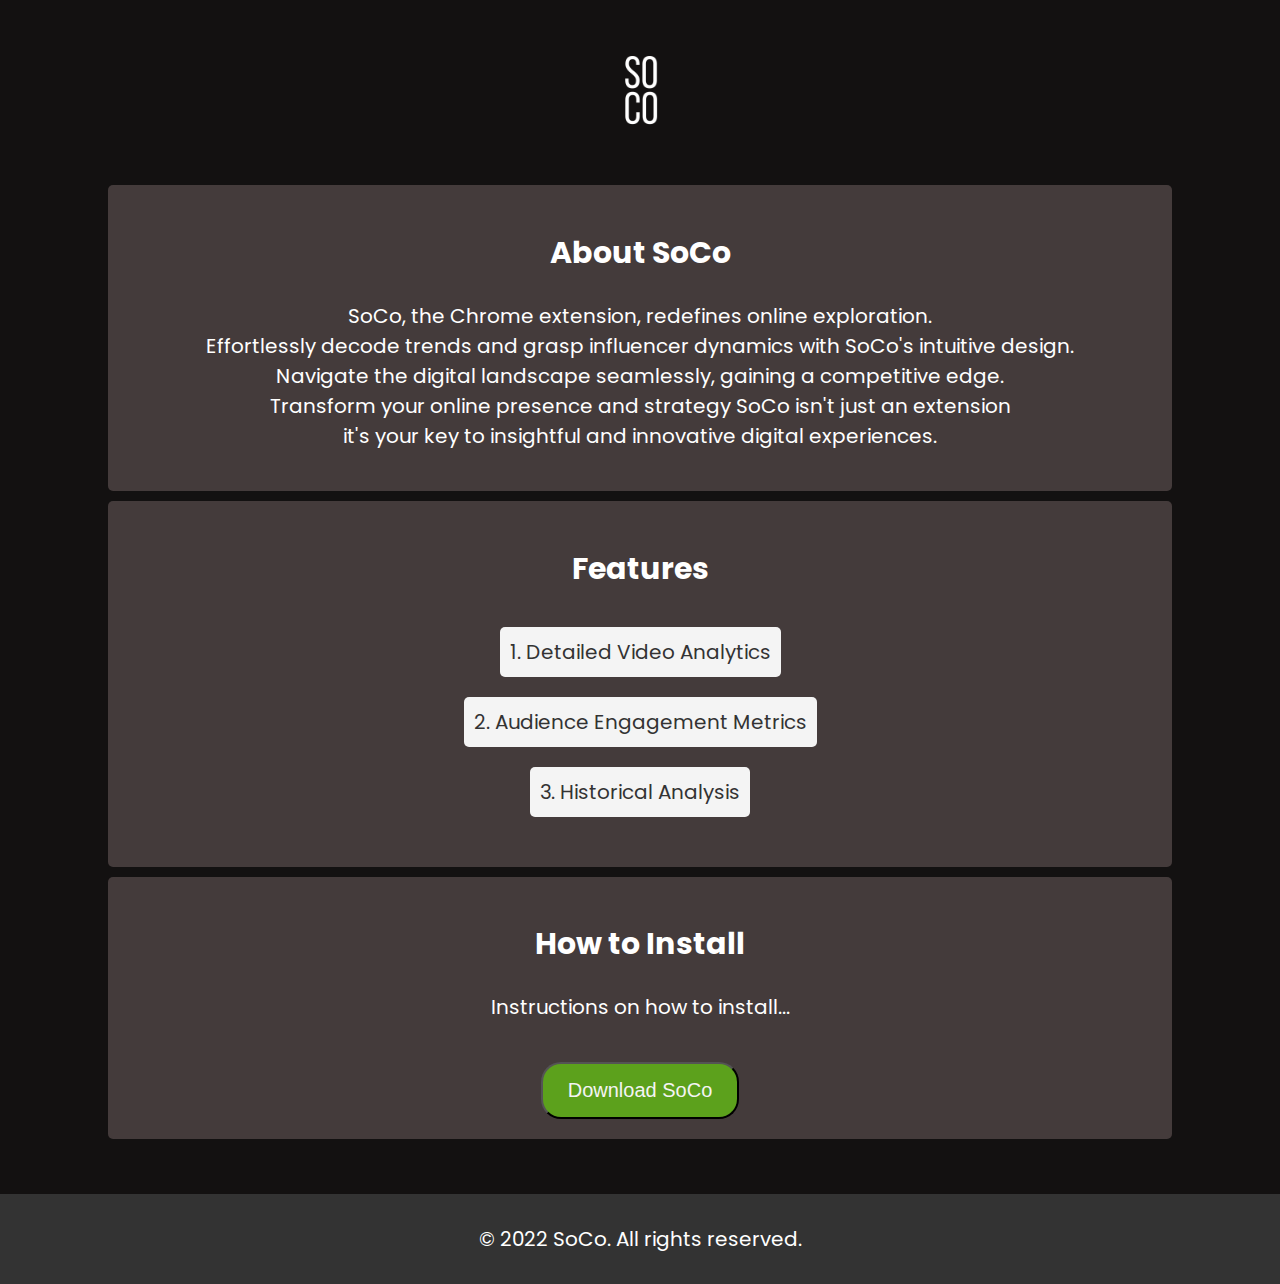
<file: index.html>
<!DOCTYPE html>
<html lang="en">
<head>
    <link rel="stylesheet" href="style.css">
    <link rel="preconnect" href="https://fonts.googleapis.com">
    <link rel="preconnect" href="https://fonts.gstatic.com" crossorigin>
    <link href="https://fonts.googleapis.com/css2?family=Libre+Barcode+128+Text&family=Poppins:wght@500&family=Press+Start+2P&display=swap" rel="stylesheet">
    <title>SoCo - Youtube Analytics</title>
</head>
<body>
    <img class="logo" height="100px" src="SOC.png" alt="">
    <div class="aboutfeatures">
        <section class="about-section">
            <h2>
                <span class="about-heading">About SoCo</span>
            </h2>
            <p>
                SoCo, the Chrome extension, redefines online exploration.<br>
                 Effortlessly decode trends and grasp influencer dynamics with SoCo's intuitive design.<br>
                  Navigate the digital landscape seamlessly, gaining a competitive edge.<br>
                   Transform your online presence and strategy  SoCo isn't just an extension<br>
                    it's your key to insightful and innovative digital experiences.
            </p>
        </section>
        <section class="features-section">
            <h2>
                <span class="features-heading">Features</span>
            </h2>
            <ul class="features-list">
                <li class="feature-item">1. Detailed Video Analytics</li>
                <li class="feature-item">2. Audience Engagement Metrics</li>
                <li class="feature-item">3. Historical Analysis</li>
            </ul>   
        </section>
        <section class="install-section">
            <h2>How to Install</h2>
            <p>Instructions on how to install...</p>
            <button class="buttonId">
                <a class="button-link" href="https://github.com/Chay2203/SoCo">Download SoCo</a>
            </button>
        </section>
    </div>
    <footer class="footer">
        <p>© 2022 SoCo. All rights reserved.</p>
    </footer>
</body>
</html>
</file>
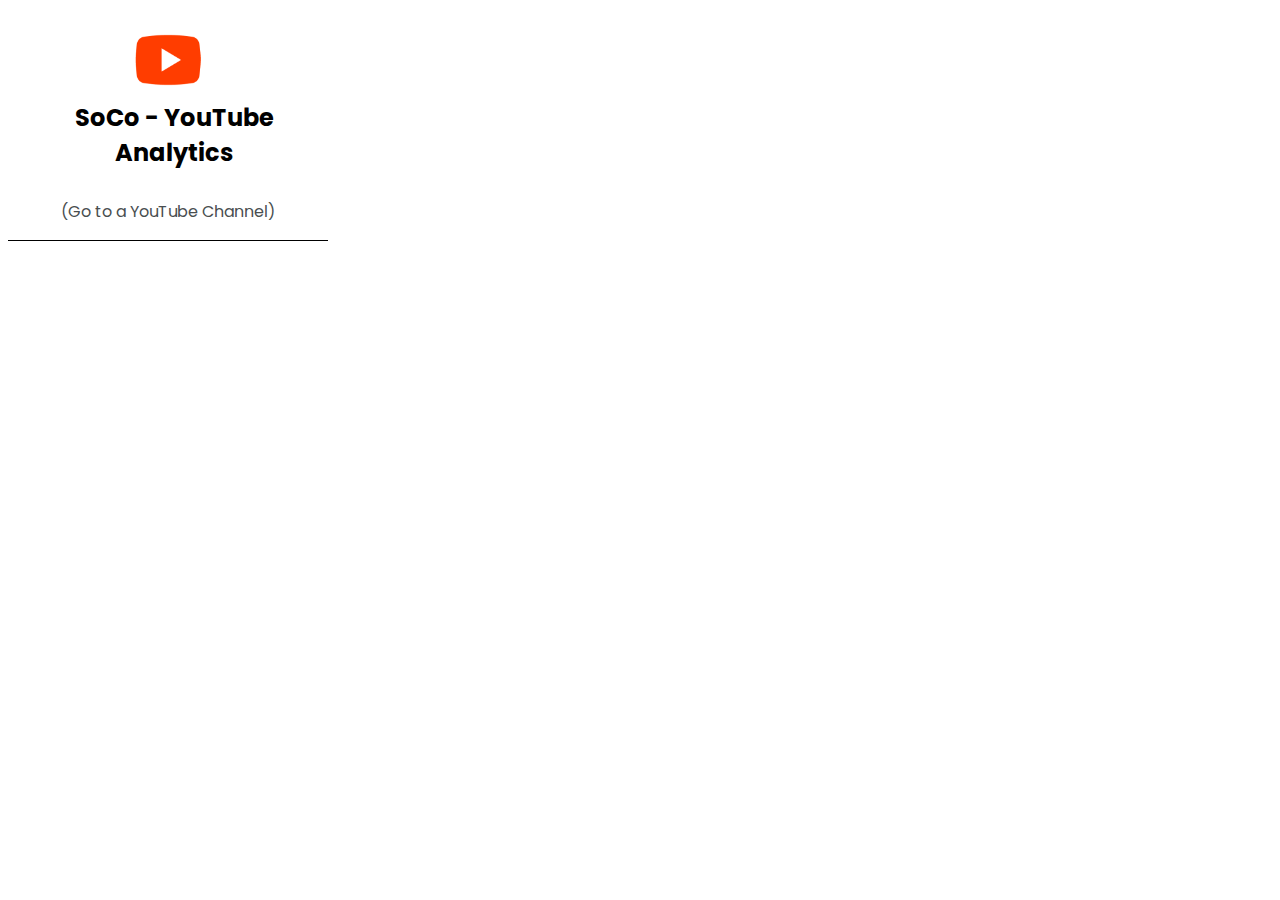
<file: soCo/index.html>
<!DOCTYPE html>
<html lang="en">
<head>
    <meta charset="utf-8">
	<meta name="viewport" content="width=device-width, initial-scale=1.0">
    <link rel="preconnect" href="https://fonts.googleapis.com">
    <link rel="preconnect" href="https://fonts.gstatic.com" crossorigin>
    <link href="https://fonts.googleapis.com/css2?family=Poppins:wght@500;700&display=swap" rel="stylesheet">	<link rel="stylesheet" href="theme.css" id="theme-stylesheet">
    <title>YouTube Channel Stats</title>
    <script src="app.js" type="module" defer></script>
</head>
<body>
    <div id="popupDiv">
        <div class="popHeader" align="center">
            <div id="headTitle" style="color:black"><img width="90px" height="80px" class="inline-icon" src="icon.png"> 
                <br> SoCo - YouTube Analytics
            </div>
            <br>
            <div id="headChan" align="center" style="color:rgb(255, 0, 0)" class="chanTitle"></div>
            <div id="headAlert" align="center" style="color:hsl(200, 5%, 30%)"></div>
        </div>

        <div class="grid">
            <template id="result-temp">
                <div class="result">
                    <div class="tooltip">
                        <div class="title" data-title>
                            <div class="loading loading-title-text"></div>
                            <div class="loading loading-title-text"></div>
                        </div>
                        <span class="tooltiptext"></span>
                    </div>
                    <div class="dataBody" data-body>
                        <div class="loading loading-text"></div>
                        <div class="loading loading-text"></div>
                        <div class="loading loading-text"></div>
                    </div>
                </div>
            </template>
        </div>    
    </div>
</body>
</html>
</file>
<file: style.css>
body {
    background-color: #131111;
    font-size: 20px;
    color: #f4f4f4;
    text-align: center;
    font-family: 'Poppins', sans-serif;
    overflow: auto; /* Change this line */
    margin: 0;
    padding: 0;
}

.logo {
    display: block;
    margin: 40px auto;
    max-width: 50%;
}

.text, .logotext {
    margin-top: 30px;
    line-height: 1.6;
}

.logotext {
    font-size: 2em;
    color: #ff6347;
}

.buttonId {
    background-color: rgb(92, 161, 28);
    color: #f4f4f4;
    padding: 15px 25px;
    text-decoration: none;
    font-size: 1em;
    border-radius: 20px;
    margin-top: 20px;
    transition: background-color 0.3s ease;
}

.buttonId:hover {
    background-color: #3d312d;
}

.button-link{
    text-decoration: none;
    color: #f4f4f4;
}

.about-section, .features-section, .install-section {
    background-color: #443b3b;
    border-radius: 50%;
    width: 80%;
    padding: 20px;
    margin: 5px;
    border-radius: 5px;
    color: #fff;
}

.features-list {
    list-style-type: none;
    padding: 0;
    font-family: 'Poppins', sans-serif;
    color: #333;
    display: flex;
    justify-content: center;
    flex-direction: column;
    align-content: center;
    align-items: center;
}

.feature-item {
    background-color: #f4f4f4;
    margin: 10px 0;
    padding: 10px;
    border-radius: 5px;
}

.footer {
    position: relative; /* Change this line */
    text-align: center;
    margin-top: 50px;
    bottom: 0;
    width: 100%;
    background-color: #333;
    color: #fff;
    padding: 10px 0;
}

.aboutfeatures {
    display: flex;
    justify-content: center;
    align-content: center;
    align-items: center;
    flex-direction: column;
}

@media only screen and (max-width: 600px) {
    body {
        background-color: #fff; /* Change background color to white for small screens */
    }

    .aboutfeatures {
        flex-direction: column;
    }

    .text {
        font-size: 1em;
        margin-top: 20px;
        line-height: 1.4;
    }

    .logotext {
        font-size: 1.5em;
        margin-top: 20px;
    }

    .buttonId {
        padding: 10px 20px;
        font-size: 1em;
        margin-top: 15px;
    }
}
</file>
<file: soCo/theme.css>
*, *::before, *::after {
	box-sizing: border-box;
  font-family: 'Poppins', sans-serif;
}

body {
  width: 20rem;
}

.popHeader{
  border-bottom: black;
  border-bottom-style: solid;
  border-bottom-width: .05em;
}

#headTitle{
  font-size: 1.5em;
  font-weight: bold;
  padding-top: .5em;
  padding-left: .5em;
}

.inline-icon {
  display:inline-flex ;
  padding-right: .5em;
  vertical-align: middle ;
}

#headChan{
  font-size: 1.25em;
  font-weight: bold;
}

#headAlert{
  padding-top: .25em;
  padding-bottom: 1em;
}

.grid {
  display: grid;
  gap: 1rem;
  grid-template-rows: repeat(auto-fit, minmax(2rem, 1fr));
  padding: 1rem;
}

.result {
  background-color: white;
  box-shadow: rgba(0, 0, 0, 0.1) -1px 4px 8px 4px, rgba(0, 0, 0, 0.06) -1px 4px 8px 4px;
  padding: 12px;
  border-radius: 4px;
}

.title {
  text-align: center;
  font-weight: bold;
  text-transform: capitalize;
  word-wrap: none;
  white-space: nowrap;
  text-overflow: ellipsis;
  overflow: hidden;
  flex-grow: 1;
  margin-bottom: 0.5rem;
  font-size: 1rem;
  color:black
}

.dataBody {
  text-align: center;
  margin-bottom: 0.25rem;
  font-size: 0.8rem;
  color:black
}

.metricTitle {
  width: 50%;
  float: left;
}

.metricValue {
  float: center;
  padding-left: 1%;
  font-weight: 600;
}

.loading {
  opacity: .7;
  animation: result-loading 1s linear infinite alternate;
}

.loading-text {
  width: 100%;
  height: 0.5rem;
  margin-bottom: 0.25rem;
  border-radius: 0.125rem;
}

.loading-title-text {
  width: 50%;
  height: 0.5rem;
  border-radius: 0.125rem;
  margin-left: auto;
  margin-right: auto;
}

.loading-title-text:last-child {
  width: 50%;
  height: 0.5rem;
  margin-bottom: 0.5rem;
  border-radius: 0.125rem;
  align-self: center;
}

@keyframes result-loading {
  0% {
    background-color: hsl(200, 20%, 70%);
  }
  100% {
    background-color: hsl(200, 20%, 95%);
  }
}

.tooltip {
  position: relative;
  
}

.tooltip .tooltiptext {
  --scale: 0;
  visibility: hidden;
  position: absolute;
  background-color: #333;
  color: #fff;
  text-align: justify;
  padding: .5rem;
  border-radius: .25rem;
  transform: translateX(0) scale(var(--scale));
  transform-origin: top center;
  transition: 250ms transform;
}

.tooltip:hover .tooltiptext {
  visibility: visible;
  --scale: 1;
}

.tooltip .tooltiptext::after {  
    content: '';
    text-align: justify;
    position: absolute;
    bottom: 100%;
    left: 50%;
    margin-left: -5px;
    border-width: 7.5px;
    border-style: solid;
    border-color: transparent transparent #333 transparent;
}
</file>
